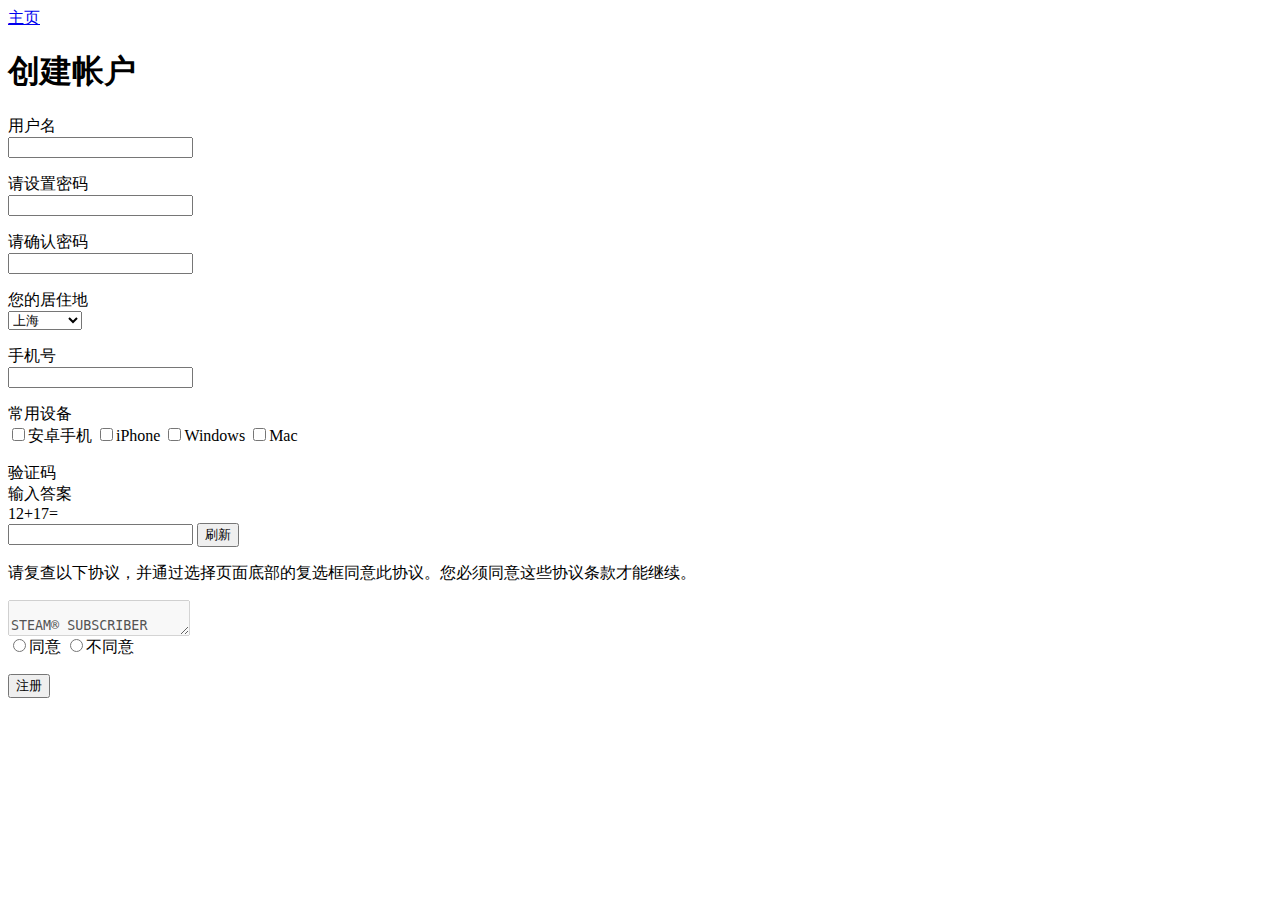
<file: lab2/register.html>
<html>
<head>
    <meta charset="utf8">
    <title>Register</title>
</head>
<body>

<header>
    <nav><a href="index.html">主页</a></nav>
</header>

<h1>创建帐户</h1>
<section>
<form action="#" method="GET">
    <p>
        用户名<br>
        <input type="text" name="text" pattern="\w" required>
    </p>
    <p>
        请设置密码<br>
        <input type="password" name="password" pattern="^[A-Za-z0-9]+$" required>
    </p>

    <p>
        请确认密码<br>
        <input type="password" name="repassword" pattern="^[A-Za-z0-9]+$" required>
    </p>

    <p>
        您的居住地<br>
        <select name="area" required>
            <option value="Beijing">北京</option>
            <option value="Jiangsu">江苏</option>
            <option value="Shanghai" selected = "selected">上海</option>
            <option value="Zhejiang">浙江</option>
            <option value="Tianjin">天津</option>
            <option value="Chongqing">重庆</option>
            <option value="others">其他地方</option>
        </select>
    </p>

    <p>
        手机号<br>
        <input type="number" pattern="/^1d{10}$/" required>
    </p>

    <p>
        常用设备<br>
        <input type="checkbox" name="Android" value="Android">安卓手机
        <input type="checkbox" name="iPhone" value="iPhone">iPhone
        <input type="checkbox" name="Windows" value="Windows">Windows
        <input type="checkbox" name="Mac" value="Mac">Mac
    </p>

    <p>
        验证码<br>
        输入答案<br>
        12+17=<br>
        <input type="text" name="answer" pattern="29">
        <input type="button" value="刷新">
    </p>

    <p>
        请复查以下协议，并通过选择页面底部的复选框同意此协议。您必须同意这些协议条款才能继续。
    </p>

    <textarea disabled="true">

STEAM® SUBSCRIBER AGREEMENT

协议内容：

欢迎您来到知乎。

请您仔细阅读以下条款，如果您对本协议的任何条款表示异议，您可以选择不进入知乎。当您注册成功，无论是进入知乎，还是在知乎上发布任何内容（即「内容」），均意味着您（即「用户」）完全接受本协议项下的全部条款。

使用规则
用户注册成功后，知乎将给予每个用户一个用户帐号及相应的密码，该用户帐号和密码由用户负责保管；用户应当对以其用户帐号进行的所有活动和事件负法律责任。
用户须对在知乎的注册信息的真实性、合法性、有效性承担全部责任，用户不得冒充他人；不得利用他人的名义发布任何信息；不得恶意使用注册帐号导致其他用户误认；否则知乎有权立即停止提供服务，收回其帐号并由用户独自承担由此而产生的一切法律责任。
用户直接或通过各类方式（如 RSS 源和站外 API 引用等）间接使用知乎服务和数据的行为，都将被视作已无条件接受本协议全部内容；若用户对本协议的任何条款存在异议，请停止使用知乎所提供的全部服务。
知乎是一个信息分享、传播及获取的平台，用户通过知乎发表的信息为公开的信息，其他第三方均可以通过知乎获取用户发表的信息，用户对任何信息的发表即认可该信息为公开的信息，并单独对此行为承担法律责任；任何用户不愿被其他第三人获知的信息都不应该在知乎上进行发表。
用户承诺不得以任何方式利用知乎直接或间接从事违反中国法律以及社会公德的行为，知乎有权对违反上述承诺的内容予以删除。
用户不得利用知乎服务制作、上载、复制、发布、传播或者转载如下内容：

反对宪法所确定的基本原则的；
危害国家安全，泄露国家秘密，颠覆国家政权，破坏国家统一的；
损害国家荣誉和利益的；
煽动民族仇恨、民族歧视，破坏民族团结的；
侮辱、滥用英烈形象，否定英烈事迹，美化粉饰侵略战争行为的；
破坏国家宗教政策，宣扬邪教和封建迷信的；
散布谣言，扰乱社会秩序，破坏社会稳定的；
散布淫秽、色情、赌博、暴力、凶杀、恐怖或者教唆犯罪的；
侮辱或者诽谤他人，侵害他人合法权益的；
含有法律、行政法规禁止的其他内容的信息。
所有用户同意遵守知乎社区管理规定（试行）和知乎视频服务协议（试行）。
机构用户同意遵守知乎机构号服务协议，以及知乎机构号使用规范（试行）。
知乎有权对用户使用知乎的情况进行审查和监督，如用户在使用知乎时违反任何上述规定，知乎或其授权的人有权要求用户改正或直接采取一切必要的措施（包括但不限于更改或删除用户张贴的内容、暂停或终止用户使用知乎的权利）以减轻用户不当行为造成的影响。
</textarea>
<br>
<input type="radio" value="agree" name="agree" required>同意
<input type="radio" value="disagree" name="agree">不同意
<p>

<input type="submit" value="注册" name="continue">

</p>

</form>

</section>

</body>

</html>
</file>
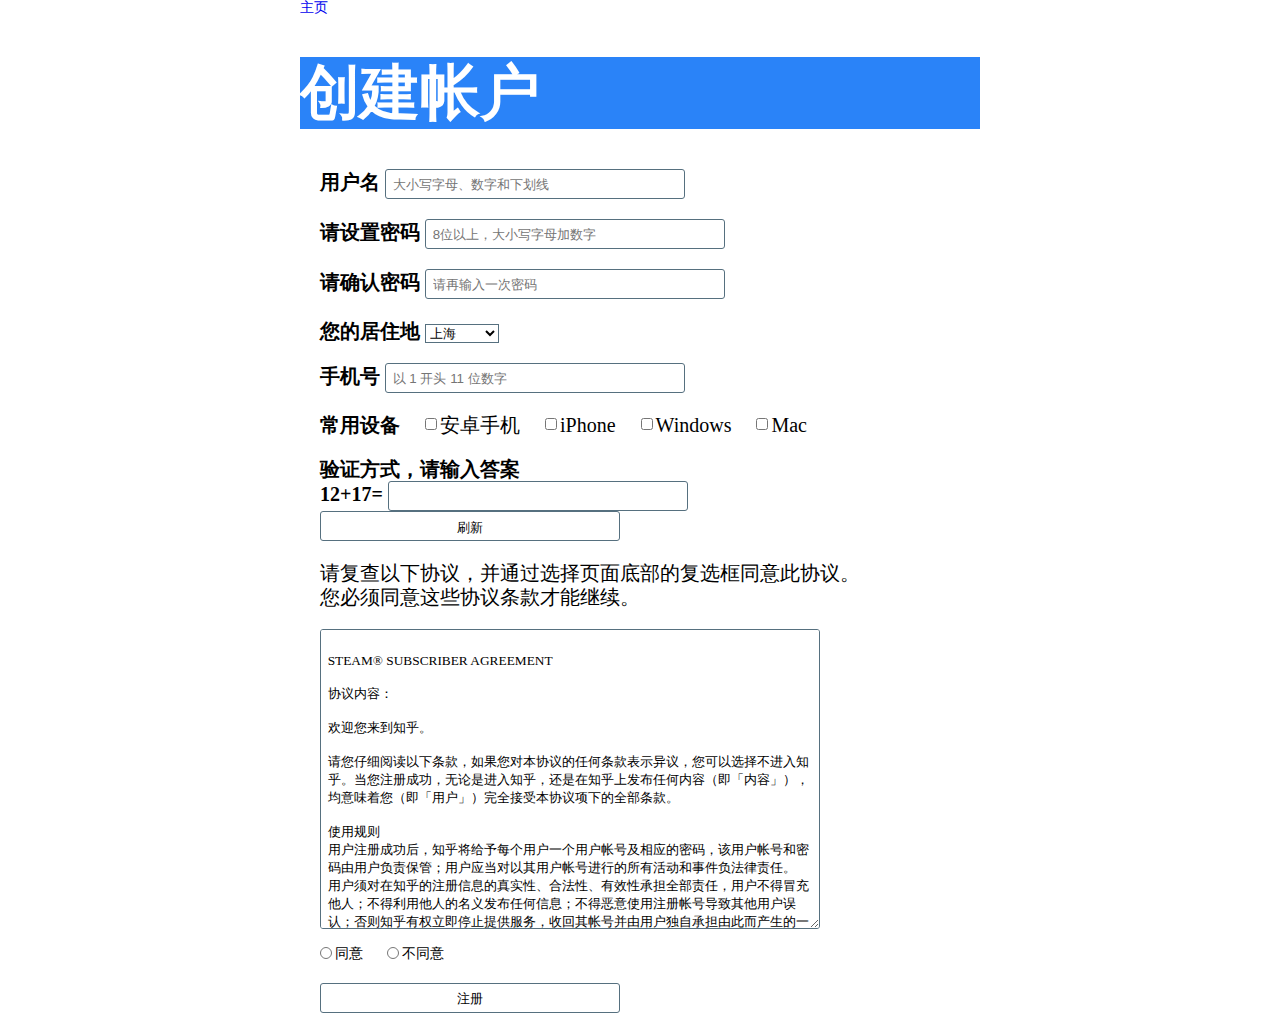
<file: lab3/register.html>
<html>
<head>
    <meta charset="utf8">
    <title>Register</title>
    <link rel="stylesheet"  type="text/css" href="css/reset.css" media="all">
    <link rel="stylesheet"  type="text/css" href="css/register.css" media="all">
</head>
<body>

<header>
    <nav><a href="index.html" id="zhuye">主页</a></nav>
</header>

<h1>创建帐户</h1>
<section>
<form action="#" method="GET">
    <p>
        <strong>用户名</strong>
        <input type="text" name="text" pattern="\w" required placeholder="大小写字母、数字和下划线">
    </p>
    <p>
        <strong>请设置密码</strong>
        <input type="password" name="password" pattern="^[A-Za-z0-9]+$" required placeholder="8位以上，大小写字母加数字">
    </p>

    <p>
        <strong>请确认密码</strong>
        <input type="password" name="repassword" pattern="^[A-Za-z0-9]+$" required placeholder="请再输入一次密码">
    </p>

    <p>
        <strong>您的居住地</strong>
        <select name="area" required>
            <option value="Beijing">北京</option>
            <option value="Jiangsu">江苏</option>
            <option value="Shanghai" selected = "selected">上海</option>
            <option value="Zhejiang">浙江</option>
            <option value="Tianjin">天津</option>
            <option value="Chongqing">重庆</option>
            <option value="others">其他地方</option>
        </select>
    </p>

    <p>
        <strong>手机号</strong>
        <input type="number" pattern="/^1d{10}$/" required placeholder="以 1 开头 11 位数字">
    </p>

    <p>
        <strong>常用设备</strong>
        <input type="checkbox" name="Android" value="Android" id="checkbox">安卓手机
        <input type="checkbox" name="iPhone" value="iPhone" id="checkbox">iPhone
        <input type="checkbox" name="Windows" value="Windows" id="checkbox">Windows
        <input type="checkbox" name="Mac" value="Mac" id="checkbox">Mac
    </p>

    <p>
        <strong>验证方式，请输入答案</strong><br>
        <strong>12+17=</strong>
        <input type="text" name="answer" pattern="29">
        <input type="button" value="刷新">
    </p>

    <p>
        请复查以下协议，并通过选择页面底部的复选框同意此协议。<br>
        您必须同意这些协议条款才能继续。
    </p>

    <textarea id="contract" disabled="true" >

STEAM® SUBSCRIBER AGREEMENT

协议内容：

欢迎您来到知乎。

请您仔细阅读以下条款，如果您对本协议的任何条款表示异议，您可以选择不进入知乎。当您注册成功，无论是进入知乎，还是在知乎上发布任何内容（即「内容」），均意味着您（即「用户」）完全接受本协议项下的全部条款。

使用规则
用户注册成功后，知乎将给予每个用户一个用户帐号及相应的密码，该用户帐号和密码由用户负责保管；用户应当对以其用户帐号进行的所有活动和事件负法律责任。
用户须对在知乎的注册信息的真实性、合法性、有效性承担全部责任，用户不得冒充他人；不得利用他人的名义发布任何信息；不得恶意使用注册帐号导致其他用户误认；否则知乎有权立即停止提供服务，收回其帐号并由用户独自承担由此而产生的一切法律责任。
用户直接或通过各类方式（如 RSS 源和站外 API 引用等）间接使用知乎服务和数据的行为，都将被视作已无条件接受本协议全部内容；若用户对本协议的任何条款存在异议，请停止使用知乎所提供的全部服务。
知乎是一个信息分享、传播及获取的平台，用户通过知乎发表的信息为公开的信息，其他第三方均可以通过知乎获取用户发表的信息，用户对任何信息的发表即认可该信息为公开的信息，并单独对此行为承担法律责任；任何用户不愿被其他第三人获知的信息都不应该在知乎上进行发表。
用户承诺不得以任何方式利用知乎直接或间接从事违反中国法律以及社会公德的行为，知乎有权对违反上述承诺的内容予以删除。
用户不得利用知乎服务制作、上载、复制、发布、传播或者转载如下内容：

反对宪法所确定的基本原则的；
危害国家安全，泄露国家秘密，颠覆国家政权，破坏国家统一的；
损害国家荣誉和利益的；
煽动民族仇恨、民族歧视，破坏民族团结的；
侮辱、滥用英烈形象，否定英烈事迹，美化粉饰侵略战争行为的；
破坏国家宗教政策，宣扬邪教和封建迷信的；
散布谣言，扰乱社会秩序，破坏社会稳定的；
散布淫秽、色情、赌博、暴力、凶杀、恐怖或者教唆犯罪的；
侮辱或者诽谤他人，侵害他人合法权益的；
含有法律、行政法规禁止的其他内容的信息。
所有用户同意遵守知乎社区管理规定（试行）和知乎视频服务协议（试行）。
机构用户同意遵守知乎机构号服务协议，以及知乎机构号使用规范（试行）。
知乎有权对用户使用知乎的情况进行审查和监督，如用户在使用知乎时违反任何上述规定，知乎或其授权的人有权要求用户改正或直接采取一切必要的措施（包括但不限于更改或删除用户张贴的内容、暂停或终止用户使用知乎的权利）以减轻用户不当行为造成的影响。
</textarea>
<br><br>
<input type="radio" value="agree" name="agree" required id="checkbox">同意
<input type="radio" value="disagree" name="agree" id="checkbox">不同意
<p>

<input type="submit" value="注册" name="continue">

</p>

</form>

</section>

</body>

</html>
</file>
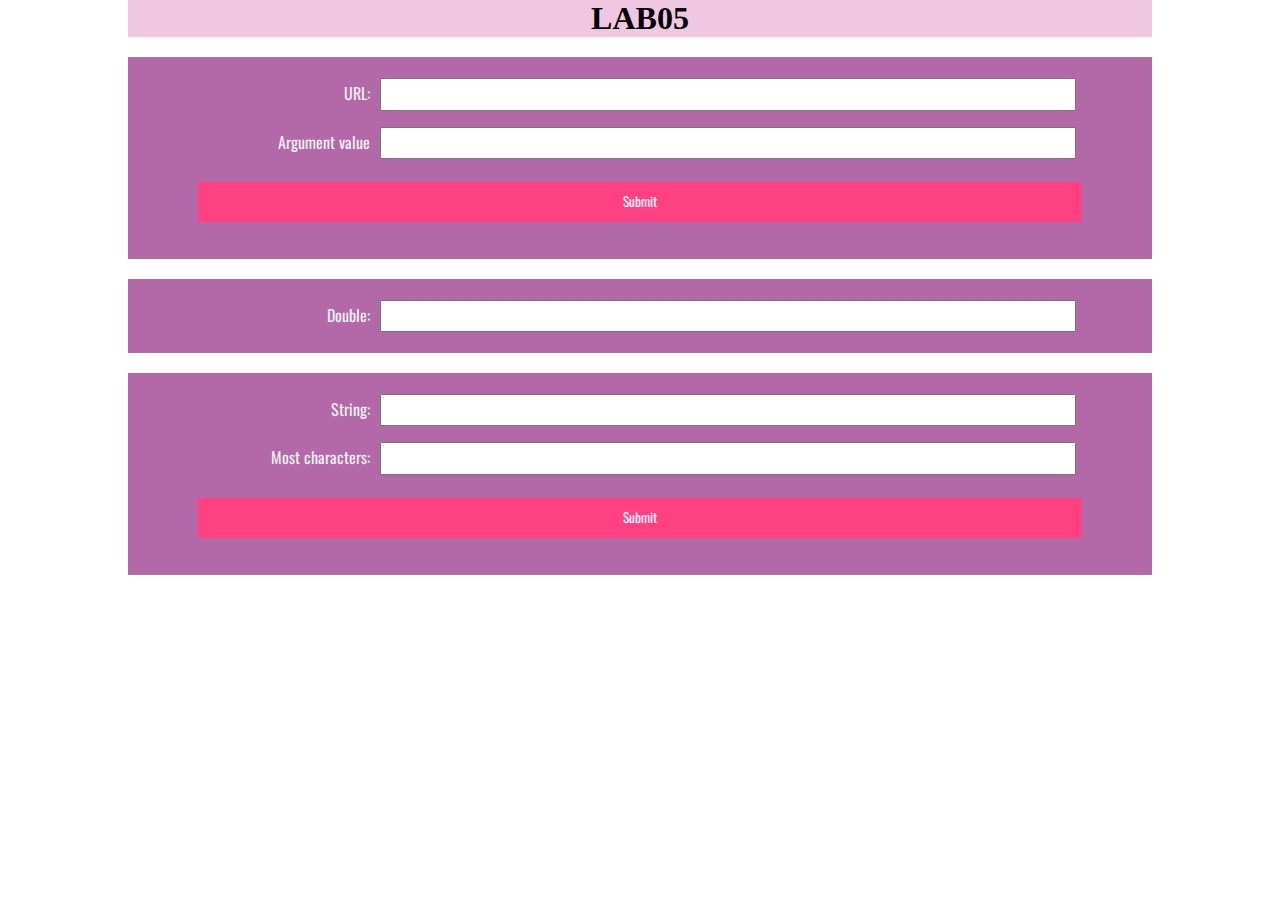
<file: lab5/lab05.html>
<!DOCTYPE html>
<html>
    <head>
        <meta charset="utf-8">
        <meta name="viewport" content="initial-scale=1.0,maximum-scale=1.0,width=device-width">
        <title>Lab05</title>
        <link href="lab05.css" rel="stylesheet">
    </head>
    <body>
        <!--header-->
        <div class="header" >
            <div id="nav">
                <h1>LAB05</h1>
            </div>
        </div>
        <!--form-->
        <form>
            <div class="item">
                <div>
                    <label for="url">URL:</label>
                    <input type="text" id="url"/>
                </div>
                <div>
                    <label for="url-result">Argument value</label>
                    <input type="text" id="url-result"/>
                </div>
                <div>
                    <button type="button" id="url_submit">Submit</button>
                </div>
            </div>
            <div class="item">
                <label for="mul">Double:</label>
                <input type="text" id="mul"/>
            </div>
            <div class="item">
                <div>
                    <label for="most">String:</label>
                    <input type="text" id="most"/>
                </div>
                <div>
                    <label for="most-result">Most characters:</label>
                    <input type="text" id="most-result"/>
                </div>
                <div>
                    <button type="button" id="most_submit">Submit</button>
                </div>
            </div>
        </form>
    </body>
</html>
<script src="lab05.js"></script>
</file>
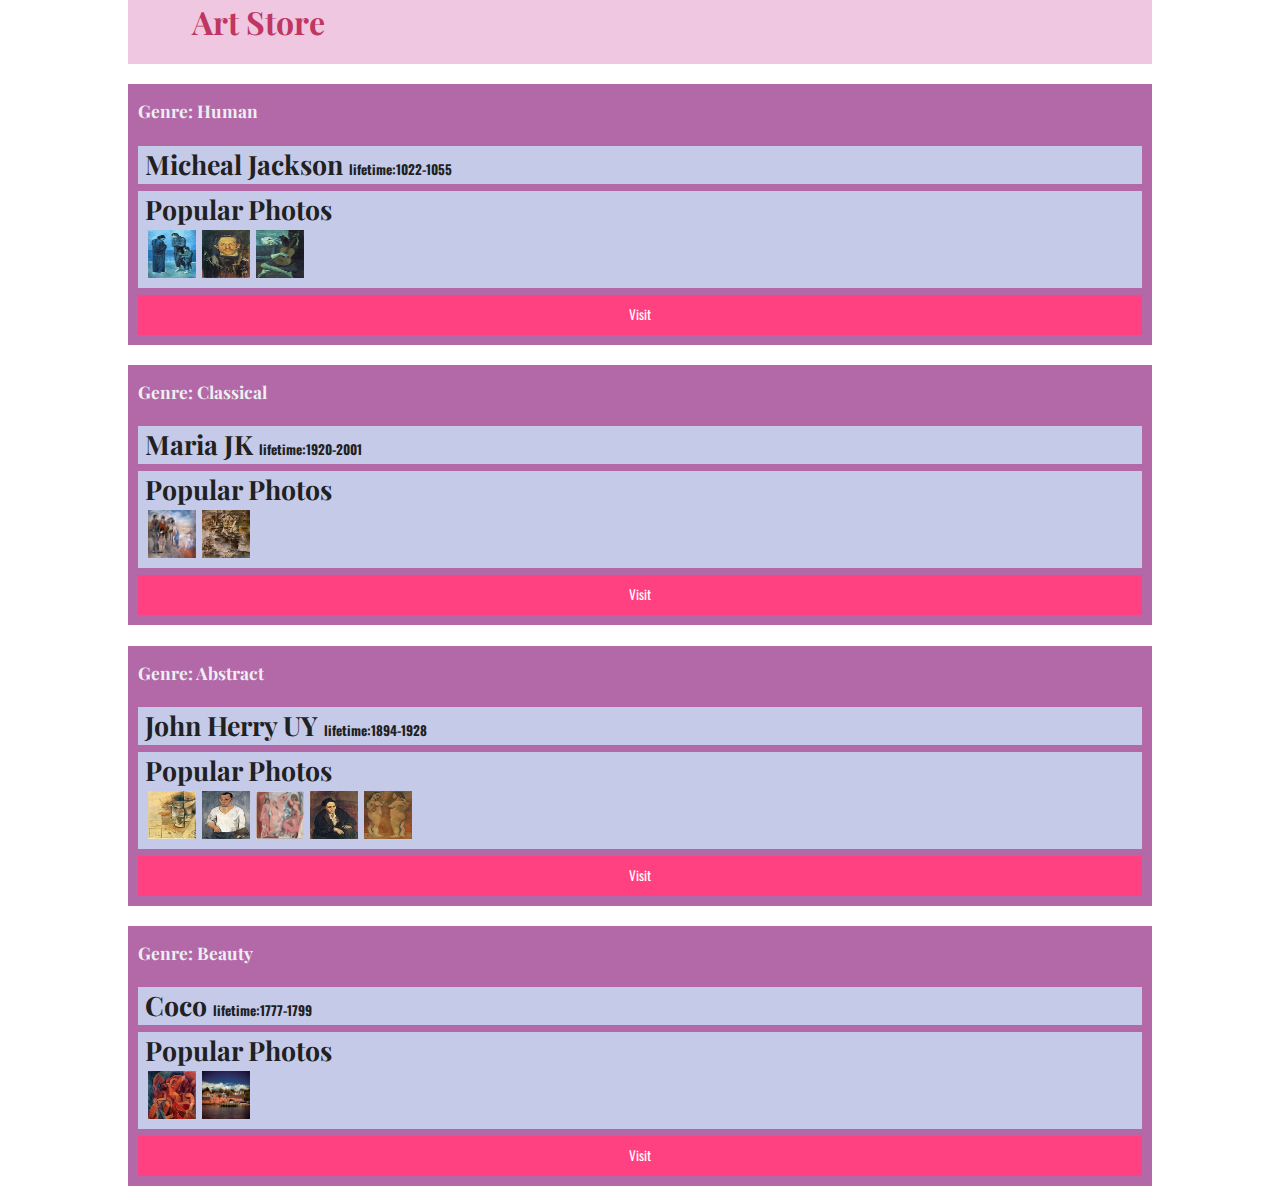
<file: lab7/lab07.html>
<!DOCTYPE html>
<html>
<head>
    <meta charset="utf-8">
    <meta name="viewport" content="initial-scale=1.0,maximum-scale=1.0,width=device-width">
    <title>Lab07</title>
    <link href="lab07.css" rel="stylesheet">
</head>
<body>
<!--header-->
<div class="header" >
    <div id="nav">
        <h1>Art Store</h1>
    </div>
</div>
<!--&lt;!&ndash;hot area&ndash;&gt;-->
<div class="flex-container justify">
<script src="./lab07.js"></script>
</div>
</body>
</html>
</file>
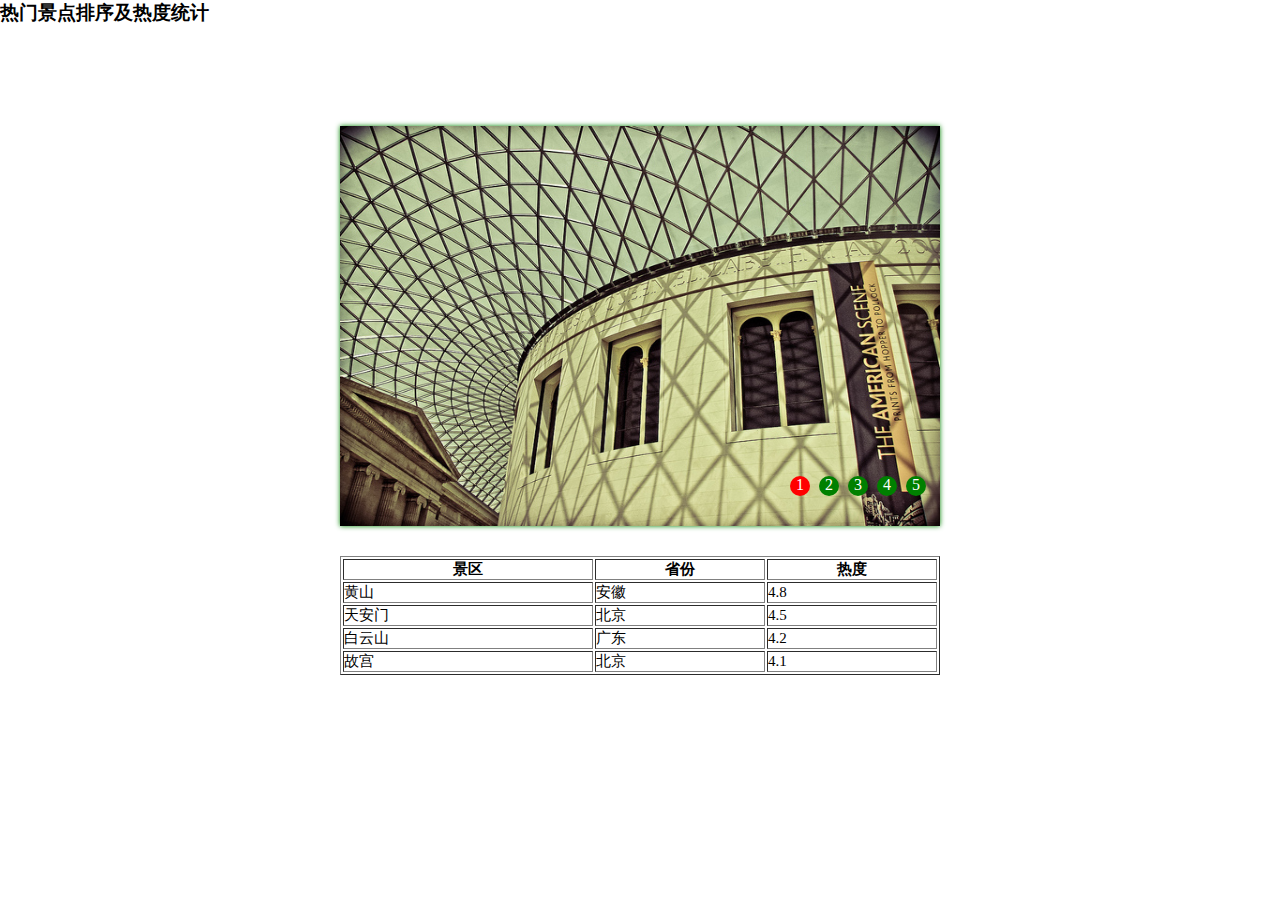
<file: lab8/Lab08.html>
<!DOCTYPE html>
<html>
<head>
    <meta charset="UTF-8">
    <title>Lab08</title>
    <link rel="stylesheet" href="Lab08.css">
</head>
<body>
<h3>热门景点排序及热度统计</h3>
<div id="bd">
    <div class="container">
        <div class="wrap" style="left: 0px;">
            <img src="1.jpg" alt="1" class="img current">
            <img src="2.jpg" alt="2" class="img">
            <img src="3.jpg" alt="3" class="img">
            <img src="4.jpg" alt="4" class="img">
            <img src="5.jpg" alt="5" class="img">
        </div>
        <div class="buttons">
            <span class="on">1</span>
            <span>2</span>
            <span>3</span>
            <span>4</span>
            <span>5</span>
        </div>
        <a href="javascript:" class="arrow arrow_left">&lt;</a>
        <a href="javascript:" class="arrow arrow_right">&gt;</a>
    </div>
    <table border="1">
        <tr>
            <th>景区</th>
            <th>省份</th>
            <th>热度</th>
        </tr>
        <tr>
            <td>黄山</td>
            <td>安徽</td>
            <td>4.8</td>
        </tr>
        <tr>
            <td>天安门</td>
            <td>北京</td>
            <td>4.5</td>
        </tr>
        <tr>
            <td>白云山</td>
            <td>广东</td>
            <td>4.2</td>
        </tr>
        <tr>
            <td>故宫</td>
            <td>北京</td>
            <td>4.1</td>
        </tr>
    </table>
</div>
<script type="text/javascript" src="jquery-3.3.1.min.js"></script>
<script src="Lab08.js"></script>
</body>
</html>
</file>
<file: lab3/css/register.css>
h1{
    color:white;
    background-color:rgb(42, 131, 248);
    font-family: Georgia;font-weight: bold;
    font-size: 60px;
}
body{
    margin-left:300px;
    margin-right:300px;
    text-align: left;
}
p{
    font-size: 20px;
    margin-left: 20px;
}
input{
    height: 30px;width: 300px;
    padding: 0.5em;
    background-color: #ffffff;
    border: #56707f solid 1px;
    border-radius: 3px;
    color: #000000
}
#checkbox{
    height: 12px;
			        width: 12px;
				    display: inline-block;
				    background-image: url('https://caiyunupload.b0.upaiyun.com/newweb/imgs/icon-unchecked.png');
			        background-repeat: no-repeat;
			        background-position: center;
			        vertical-align: middle;
                    margin-top: -4px;
                    margin-left: 20px;
}
textarea#contract{
    height:300px;
    width:500px;
    margin-left: 20px;
    padding: 0.5em;
    background-color: #ffffff;
    border: #56707f solid 1px;
    border-radius: 3px;
    color: #000000
}
select {
    background-color: #ffffff;
    border: #56707f solid 1px;
    color: #000000
}
</file>
<file: lab5/lab05.css>
@import url(https://fonts.googleapis.com/css?family=Playfair+Display);
@import url(https://fonts.googleapis.com/css?family=Oswald);
html, body, header, footer, hgroup, nav, main, article, section, figure, figcaption, h1, h2, h3, ul, li, body, div, p, img
{
    margin: 0;
    padding: 0;
    font-size: 100%;
    vertical-align: baseline;
    border: 0;
}
body{
    max-width: 80%;
    margin: 0 auto;
    vertical-align: center;
    background-color:white;
    height: 100%;
}


#nav{
    width: 100%;
    height: auto;
    text-align: center;
    font-size: xx-large;
    background-color: rgba(203,71,152, 0.3);
}

.item{
    background-color: RGB(179,104,168);
    color: #ECF0F1;
    margin:0 auto;
    padding:2%;
    width:auto;
    height:auto;
    font-family: 'Oswald', Arial, sans-serif;
    margin-top: 2%;
    text-align: center;
    vertical-align: center;
}
.item div{
    margin-bottom: 1em;
}

.item p {
    width:100%;
    font-size: 12pt;
}

label{
    cursor: pointer;
    display: inline-block;
    padding: 3px 6px;
    text-align: right;
    width: 10em;
    vertical-align: top;
}
input{
    width: 70%;
    height: 2em;
}

button {
    font-family: 'Oswald', Arial, sans-serif;
    background-color: #FF4081;
    color: white;
    padding: 0 7px 2px 7px;
    margin-top: 7px;
    width: 90%;
    height: 3em;
    border: none;
}
button:hover {
    background-color: #FF80AB;
    cursor: pointer;
}
button:active {
    background-color: #F8BBD0;
    cursor: pointer;
}
</file>
<file: lab7/lab07.css>
@import url(https://fonts.googleapis.com/css?family=Playfair+Display);
@import url(https://fonts.googleapis.com/css?family=Oswald);

html, body, header, footer, hgroup, nav, main, article, section, figure, figcaption, h1, h2, h3, ul, li, body, div, p, img
{
    margin: 0;
    padding: 0;
    font-size: 100%;
    vertical-align: baseline;
    border: 0;
}

body{
    width: 80%;
    margin: 0 auto;
    background-color:white;
}
#nav{
    height: 4em;
    background-color: rgba(203,71,152, 0.3);
}

.header h1{
    font-family: 'Playfair Display', serif;
    font-size: 2em;
    padding-left: 2em;
    color:RGB(192,54,98);
}


.justify {
    -webkit-justify-content: space-between;
    -ms-flex-pack: justify;
    justify-content: space-between;
}

.item{
    background-color: RGB(179,104,168);
    color: #ECF0F1;
    margin:0;
    padding:10px;
    width:auto;
    height:auto;
    font-family: 'Oswald', Arial, sans-serif;
    margin-top: 2%;
}


.item p {
    width:100%;
    font-size: 12pt;
}

.item h3 {
    font-family: 'Playfair Display', serif;
    font-size: 20pt;
}

.item h4 {
    font-family: 'Playfair Display', serif;
    font-size: 13pt;
    margin-top: 5px;
}

.inner-box {
    color: #212121;
    background-color: #C5CAE9;
    padding: 0 7px 2px 7px;
    margin-top: 7px;
}
.photo {
    width: 3em;
    height: 3em;
    margin: 3px;
}

.item div img:hover{
    border-color: lightblue;
}

button {
    font-family: 'Oswald', A7   rial, sans-serif;
    background-color: #FF4081;
    color: white;
    padding: 0 7px 2px 7px;
    margin-top: 7px;
    width: 100%;
    height: 3em;
    border: none;
}
button:hover {
    background-color: #FF80AB;
    cursor: pointer;
}
button:active {
    background-color: #F8BBD0;
    cursor: pointer;
}
</file>
<file: lab8/Lab08.css>
* {
    margin:0;
    padding:0;
}
a{
    text-decoration: none;
}
.container {
    position: relative;
    width: 600px;
    height: 400px;
    margin:100px auto 0 auto;
    box-shadow: 0 0 5px green;
    overflow: hidden;
}
.container .wrap {
    position: absolute;
    width: 4200px;
    height: 400px;
    z-index: 1;
}
.container .wrap .img {
    display: none;
    float: left;
    width: 600px;
    height: 400px;
}
.container .wrap .current {
    display: block;
    float: left;
    width: 600px;
    height: 400px;
}

.container .buttons {
    position: absolute;
    right: 5px;
    bottom:40px;
    width: 150px;
    height: 10px;
    z-index: 2;
}
.container .buttons span {
    margin-left: 5px;
    display: inline-block;
    width: 20px;
    height: 20px;
    border-radius: 50%;
    background-color: green;
    text-align: center;
    color:white;
    cursor: pointer;
}
.container .buttons span.on{
    background-color: red;
}
.container .arrow {
    position: absolute;
    top: 35%;
    color: green;
    padding:0px 14px;
    border-radius: 50%;
    font-size: 50px;
    z-index: 2;
    display: none;
}
.container .arrow_left {
    left: 10px;
}
.container .arrow_right {
    right: 10px;
}
.container:hover .arrow {
    display: block;
}
.container .arrow:hover {
    background-color: rgba(0,0,0,0.2);
}

table{
    position: relative;
    width: 600px;
    margin: 30px auto 0 auto;
    font-size: 15px;
}
input{
    border: none;
    font-size: 15px;}
</file>
